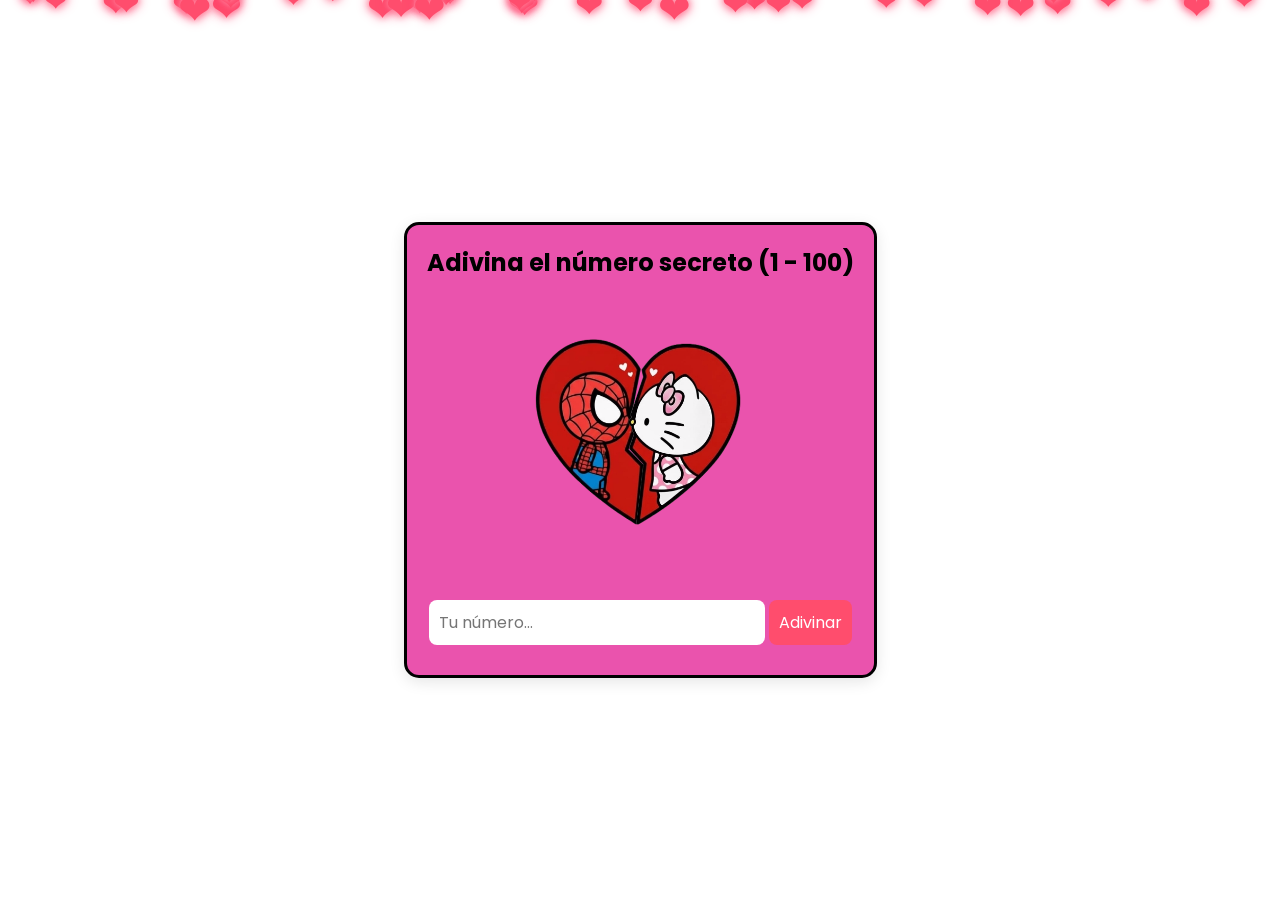
<file: index.html>
<!DOCTYPE html>
<html lang="es">

<head>
  <meta charset="UTF-8">
  <meta name="viewport" content="width=device-width, initial-scale=1.0">
  <title>Para Sharith ❤️</title>
  <link
    href="https://fonts.googleapis.com/css2?family=Dancing+Script:wght@700&family=Poppins:wght@400;600;700&display=swap"
    rel="stylesheet">
  <link rel="stylesheet" href="css/styles.css">
</head>

<body>
  <!-- Música de fondo -->
  <audio id="bgMusic" loop autoplay>
    <source src="music/Perfect.mp3" type="audio/mpeg">
  </audio>
  <audio id="loveMusic" loop>
    <source src="music/La-incondicional.mp3" type="audio/mpeg">
  </audio>

  <!-- Pantalla Juego -->
  <div class="container" id="gameScreen">
    <h2>Adivina el número secreto (1 - 100)</h2>
    <div class="heart-container" id="heartContainer">
      <img src="img/spiderman.png" class="heart-piece left" id="leftHeart">
      <img src="img/hellokitty.png" class="heart-piece right" id="rightHeart">
    </div>
    <input type="number" id="guess" placeholder="Tu número...">
    <button id="guessBtn">Adivinar</button>
    <p id="message"></p>
  </div>

  <!-- Pantalla Amor -->
  <div class="love-screen" id="loveScreen">
    <div class="heart-container">
      <img src="img/spiderman.png" class="heart-piece left">
      <img src="img/hellokitty.png" class="heart-piece right">
    </div>
    <h1>¡Te Amo!</h1>
    <img src="img/flores.png" class="flowers" alt="Flores">
    <button id="showCardBtn">💌 Ver Carta</button>
  </div>

  <!-- Carta -->
  <div class="carta-container" id="carta">
    <div class="hoja">
      <button class="close-card" id="closeCard">Cerrar ✖</button>
      <h2>Para Mi Enana❤️</h2><br>
      <p>
        Holis mi enana preciosaaaa 🥰💖<br><br>
        Sabes, en todos estos días me he dado cuenta de tantas cosas bonitas de ti 🌸, y me he dado cuenta que he
        cometido demasiados errores contigo 😔 y con muchas personas, así que te pido perdón por todo eso...
        🙏💔<br><br>
        Pero sabes, también me he dado cuenta lo increíble que eres 🌟, lo que demuestras 💫, lo que puedes y vas a ser
        en un futuro 🌈, y quiero que lo logres 💪✨. Eres demasiadas cosas tan pero tan bonitas 😍 que si te las dijera
        no me alcanzaría esta página 📜, ¡pero son demasiadasss...! 💕<br><br>
        Quiero que me des una oportunidad 🌹, solo una y ya 🙏, como ya lo sé, hay que ir despacio 🐢 y todo poco a poco
        ⏳. Quiero pasar mucho tiempo a tu lado 🕰️❤️ y hacerte la niña más feliz del mundo 🌍💞. Sí, quizás todo no va a
        ser felicidad 🌦️ porque hay muchísimas cosas que nos van a cansar 😮‍💨 y aburrir 😩, pero créeme que todo es
        pasajero 🛤️, todo puede cambiar... 🔄🌤️<br><br>
        En fin, solo hice esto para ti 📝💌 para que leas esto 📖, para que sepas que no estás sola 🫂 y que siempre me
        vas a tener a mí 🧑‍🤝‍🧑, a tu mami 🤱 y hasta depronto a mi papá también 👨‍👧...<br><br>
        No siendo mucho más, recuerda que te amo muchooooo 💘💘, que eres increíble 💎 y que me haces muy feliz siempre,
        mi Enana ❤️🥹<br><br>
        ¡Gracias por existir y por hacer mi vida increíble! 🌟🎉💝  
      </p>
    </div>
    <div class="sobre">
      <div class="solapa"></div>
      <div class="lado-izq"></div>
      <div class="lado-der"></div>
    </div>
  </div>

  <script src="js/script.js"></script>
</body>

</html>
</file>
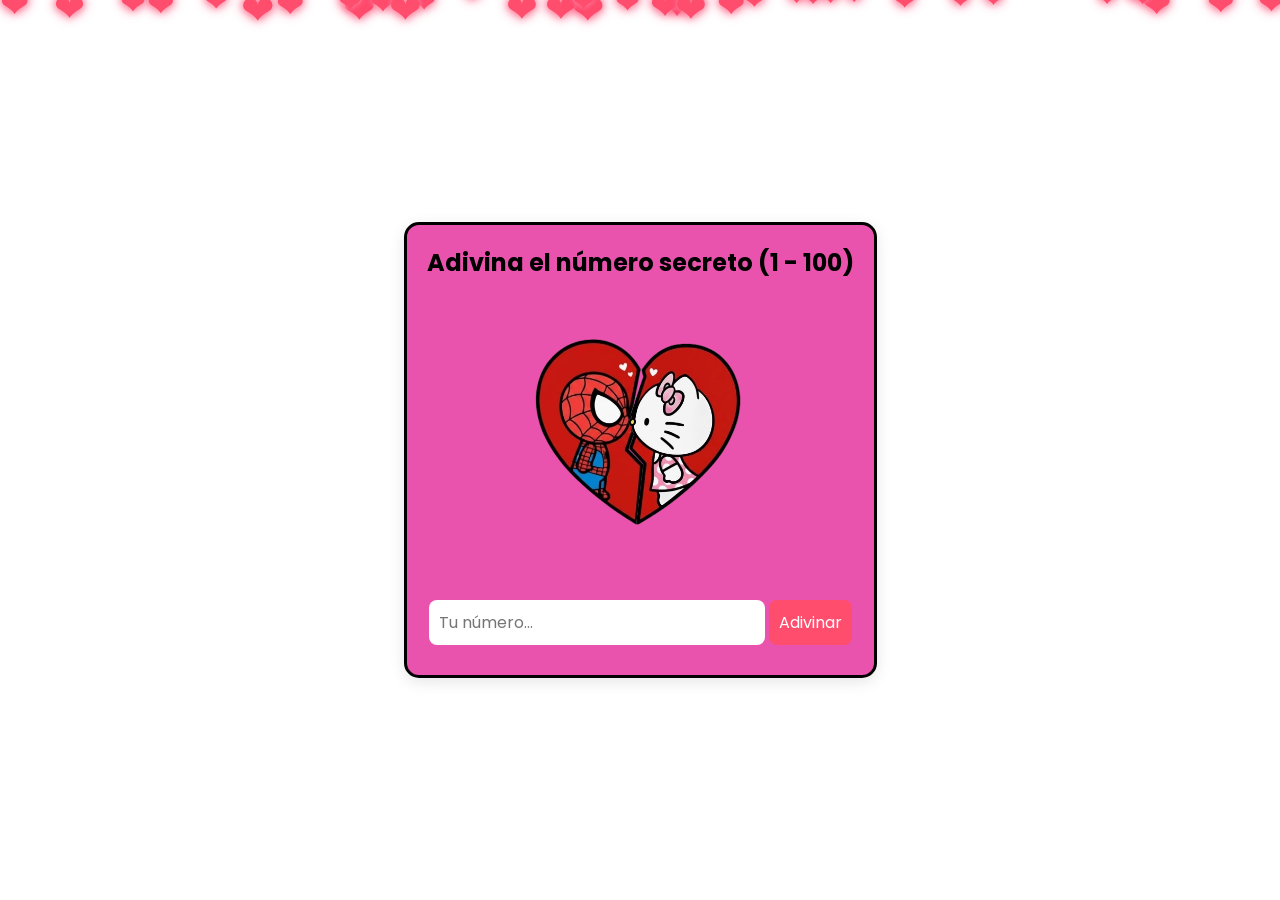
<file: sharith.html>
<!DOCTYPE html>
<html lang="es">

<head>
  <meta charset="UTF-8">
  <meta name="viewport" content="width=device-width, initial-scale=1.0">
  <title>Para sharith</title>
  <link
    href="https://fonts.googleapis.com/css2?family=Dancing+Script:wght@700&family=Poppins:wght@400;600;700&display=swap"
    rel="stylesheet">
  <link rel="stylesheet" href="css/styles.css">
</head>

<body>
  <!-- Música de fondo -->
  <audio id="bgMusic" loop autoplay>
    <source src="music/Perfect.mp3" type="audio/mpeg">
  </audio>
  <audio id="loveMusic" loop>
    <source src="music/La-incondicional.mp3" type="audio/mpeg">
  </audio>

  <!-- Pantalla Juego -->
  <div class="container" id="gameScreen">
    <h2>Adivina el número secreto (1 - 100)</h2>
    <div class="heart-container" id="heartContainer">
      <img src="img/spiderman.png" class="heart-piece left" id="leftHeart">
      <img src="img/hellokitty.png" class="heart-piece right" id="rightHeart">
    </div>
    <input type="number" id="guess" placeholder="Tu número...">
    <button id="guessBtn">Adivinar</button>
    <p id="message"></p>
  </div>

  <!-- Pantalla Amor -->
  <div class="love-screen" id="loveScreen">
    <div class="heart-container">
      <img src="img/spiderman.png" class="heart-piece left">
      <img src="img/hellokitty.png" class="heart-piece right">
    </div>
    <h1>¡Te Amo!</h1>
    <img src="img/flores.png" class="flowers" alt="Flores">
    <button id="showCardBtn">💌 Ver Carta</button>
  </div>

  <!-- Carta -->
  <div class="carta-container" id="carta">
    <div class="hoja">
      <button class="close-card" id="closeCard">Cerrar ✖</button>
      <h2>Para Mi Enana❤️</h2><br>
      <p>
        Holis mi enana preciosaaaa 🥰💖<br><br>
        Sabes, en todos estos días me he dado cuenta de tantas cosas bonitas de ti 🌸, y me he dado cuenta que he
        cometido demasiados errores contigo 😔 y con muchas personas, así que te pido perdón por todo eso...
        🙏💔<br><br>
        Pero sabes, también me he dado cuenta lo increíble que eres 🌟, lo que demuestras 💫, lo que puedes y vas a ser
        en un futuro 🌈, y quiero que lo logres 💪✨. Eres demasiadas cosas tan pero tan bonitas 😍 que si te las dijera
        no me alcanzaría esta página 📜, ¡pero son demasiadasss...! 💕<br><br>
        Quiero que me des una oportunidad 🌹, solo una y ya 🙏, como ya lo sé, hay que ir despacio 🐢 y todo poco a poco
        ⏳. Quiero pasar mucho tiempo a tu lado 🕰️❤️ y hacerte la niña más feliz del mundo 🌍💞. Sí, quizás todo no va a
        ser felicidad 🌦️ porque hay muchísimas cosas que nos van a cansar 😮‍💨 y aburrir 😩, pero créeme que todo es
        pasajero 🛤️, todo puede cambiar... 🔄🌤️<br><br>
        En fin, solo hice esto para ti 📝💌 para que leas esto 📖, para que sepas que no estás sola 🫂 y que siempre me
        vas a tener a mí 🧑‍🤝‍🧑, a tu mami 🤱 y hasta depronto a mi papá también 👨‍👧...<br><br>
        No siendo mucho más, recuerda que te amo muchooooo 💘💘, que eres increíble 💎 y que me haces muy feliz siempre,
        mi Enana ❤️🥹<br><br>
        ¡Gracias por existir y por hacer mi vida increíble! 🌟🎉💝  
      </p>
    </div>
    <div class="sobre">
      <div class="solapa"></div>
      <div class="lado-izq"></div>
      <div class="lado-der"></div>
    </div>
  </div>

  <script src="js/script.js"></script>
</body>

</html>
</file>
<file: css/styles.css>
* {margin:0;padding:0;box-sizing:border-box;font-family:'Poppins',sans-serif;}
body {overflow:hidden;height:100vh;display:flex;justify-content:center;align-items:center;background:#fff;position:relative;}

.container {
  text-align:center;padding:20px;border-radius:15px;background:rgb(234,83,173);
  box-shadow:0 4px 15px rgba(0,0,0,0.1);z-index:2;transition:opacity 1s ease;border:solid black;
}
.container.fade-out {opacity:0;pointer-events:none;}

.love-screen {
  display:none;opacity:0;width:380px;height:680px;max-width:70%;border-radius:15px;
  background:rgb(234,83,173);box-shadow:0 4px 15px rgba(0,0,0,0.1);text-align:center;
  position:fixed;top:50%;left:50%;transform:translate(-50%,-50%);
  border:solid black;overflow:hidden;
}
.love-screen.show {
  display:flex;flex-direction:column;align-items:center;justify-content:flex-start;
  padding-top:80px;opacity:1;
  /* separación sutil entre corazones, texto, flores y botón */
  gap:20px;
}

/* --- Corazones (sin cambios) --- */
.heart-container {position:relative;width:250px;height:250px;margin:30px auto;}
.heart-piece {position:absolute;top:50%;transform:translateY(-50%);animation:float 3s infinite ease-in-out;transition:left .5s ease,right .5s ease;z-index:5;}
.heart-piece.left {width:150px;left:0;}
.heart-piece.right {width:163px;right:0;top:47%;}
@keyframes float {0%,100%{transform:translateY(-50%) translateX(0);}50%{transform:translateY(-55%) translateX(5px);}}

/* Controles */
input,button {padding:10px;font-size:16px;margin-top:10px;border:none;border-radius:8px;font-family:'Poppins',sans-serif;}
button {background:#ff4d6d;color:white;cursor:pointer;transition:.3s;}
button:hover {background:#e63950;}
#message {margin-top:10px;font-weight:bold;}

/* Título */
.love-screen h1 {
  font-family:'Dancing Script',cursive;font-size:3rem;font-weight:700;color:#ff2d95;
  text-shadow:2px 2px 8px #ffb3c6,0 0 10px #ff6aa3;margin-bottom:40px;margin-top:40px;
  animation:moveText 3s ease-in-out infinite alternate;
}
@keyframes moveText {
  0%{transform:translateY(0) scale(1) rotate(-2deg);}
  25%{transform:translateY(-5px) scale(1.05) rotate(2deg);}
  50%{transform:translateY(0) scale(1) rotate(-2deg);}
  75%{transform:translateY(5px) scale(1.05) rotate(2deg);}
  100%{transform:translateY(0) scale(1) rotate(0);}
}

/* Flores: animación propia para no subir -50% como los corazones */
.flowers {width:220px;margin-top:30px;animation:float-soft 4s infinite ease-in-out;}
@keyframes float-soft {
  0%,100% { transform: translateY(0); }
  50%     { transform: translateY(-6px); }
}

#showCardBtn {animation:shake .5s infinite;margin-bottom:30px;}
@keyframes shake {
  0%{transform:translate(1px,1px) rotate(0);}
  10%{transform:translate(-1px,-2px) rotate(-1deg);}
  20%{transform:translate(-3px,0) rotate(1deg);}
  30%{transform:translate(3px,2px) rotate(0);}
  40%{transform:translate(1px,-1px) rotate(1deg);}
  50%{transform:translate(-1px,2px) rotate(-1deg);}
  60%{transform:translate(-3px,1px) rotate(0);}
  70%{transform:translate(3px,1px) rotate(-1deg);}
  80%{transform:translate(-1px,-1px) rotate(1deg);}
  90%{transform:translate(1px,2px) rotate(0);}
  100%{transform:translate(1px,-2px) rotate(-1deg);}
}

/* --- Carta tipo sobre con 3D y solapa --- */
.carta-container {
  position:fixed;bottom:60px;left:50%;transform:translateX(-50%);
  width:320px;height:260px;display:none;z-index:999;perspective:1200px;
  animation:subtleShake 3s infinite ease-in-out;
}
@keyframes subtleShake {
  0%,100%{transform:translateX(-50%) rotate(0);}
  25%{transform:translateX(-50%) rotate(-1deg);}
  75%{transform:translateX(-50%) rotate(1deg);}
}

.hoja {
  position:absolute;bottom:0;left:50%;transform:translateX(-50%) translateY(100%);
  width:280px;max-height:220px;overflow-y:auto;background:#fff0f5;
  border:2px solid #e91e63;border-radius:10px;box-shadow:0 8px 20px rgba(0,0,0,0.3);
  padding:20px;text-align:center;opacity:0;z-index:5;
}
.hoja h2{color:#ff2d95;margin-bottom:12px;font-family:'Dancing Script',cursive;}

.sobre {
  position:absolute;bottom:0;left:50%;transform:translateX(-50%);
  width:320px;height:200px;background:#ff6699;border-radius:4px;overflow:hidden;
  z-index:3;transform-style:preserve-3d;box-shadow:0 5px 20px rgba(0,0,0,0.2);
}
.sobre .solapa {
  position:absolute;top:-100px;left:0;width:100%;height:100px;background:#ff3366;
  clip-path:polygon(0 100%,50% 0,100% 100%);transform-origin:bottom;
  transform:rotateX(0deg);transition:transform 1s ease-in-out;
  box-shadow:inset 0 -8px 15px rgba(0,0,0,0.25);z-index:4;
}
.sobre .lado-izq { position:absolute;left:0;bottom:0;width:50%;height:100%;background:#ff4d88;clip-path:polygon(0 100%,0 0,50% 50%);z-index:2; }
.sobre .lado-der { position:absolute;right:0;bottom:0;width:50%;height:100%;background:#ff4d88;clip-path:polygon(100% 100%,100% 0,50% 50%);z-index:2; }

.carta-container.open {display:block;}
.carta-container.open .sobre .solapa {transform:rotateX(-180deg);}
.carta-container.open .hoja {transform:translateX(-50%) translateY(-140%);opacity:1;animation:bounceUp 1s ease forwards;}
.carta-container.closing .sobre .solapa {transform:rotateX(0deg);}
.carta-container.closing .hoja {transform:translateX(-50%) translateY(0);opacity:0;animation:bounceDown 1s ease forwards;}
@keyframes bounceUp {
  0%{transform:translateX(-50%) translateY(100%);opacity:0;}
  60%{transform:translateX(-50%) translateY(-150%);opacity:1;}
  100%{transform:translateX(-50%) translateY(-140%);opacity:1;}
}
@keyframes bounceDown {
  0%{transform:translateX(-50%) translateY(-140%);opacity:1;}
  40%{transform:translateX(-50%) translateY(-160%);opacity:1;}
  100%{transform:translateX(-50%) translateY(0);opacity:0;}
}

.close-card {
  position:sticky;top:0;right:0;display:block;background:#ff4d6d;color:white;
  border:none;border-radius:10px;padding:6px 14px;margin-left:auto;cursor:pointer;
  font-size:14px;z-index:1000;
}

/* ======= CORAZONES FLOTANTES ======= */
.heart {
  position:absolute;font-size:24px;color:#ff4d6d;animation:fall linear forwards;z-index:1;
  text-shadow: 0 0 6px #ff99aa, 0 0 12px #ff3366;
}
@keyframes fall {
  0%{transform:translateY(-30px) rotate(0);opacity:1;}
  100%{transform:translateY(500px) rotate(360deg);opacity:0;}
}

/* ======= RESPONSIVE ======= */
@media (max-width:600px){
  .love-screen{width:95%; height:90%;}
  .love-screen h1{font-size:2.2rem; margin-bottom:30px;}
  .flowers{width:140px; margin-top:20px;}
  .carta-container{width:260px; height:220px;}
  .hoja{width:230px; max-height:180px; font-size:14px; padding:12px;}
  .hoja h2{font-size:18px;}
  .hoja p{font-size:14px;}
  .sobre{width:260px; height:160px;}
  .close-card{font-size:12px; padding:5px 10px;}
}
</file>
